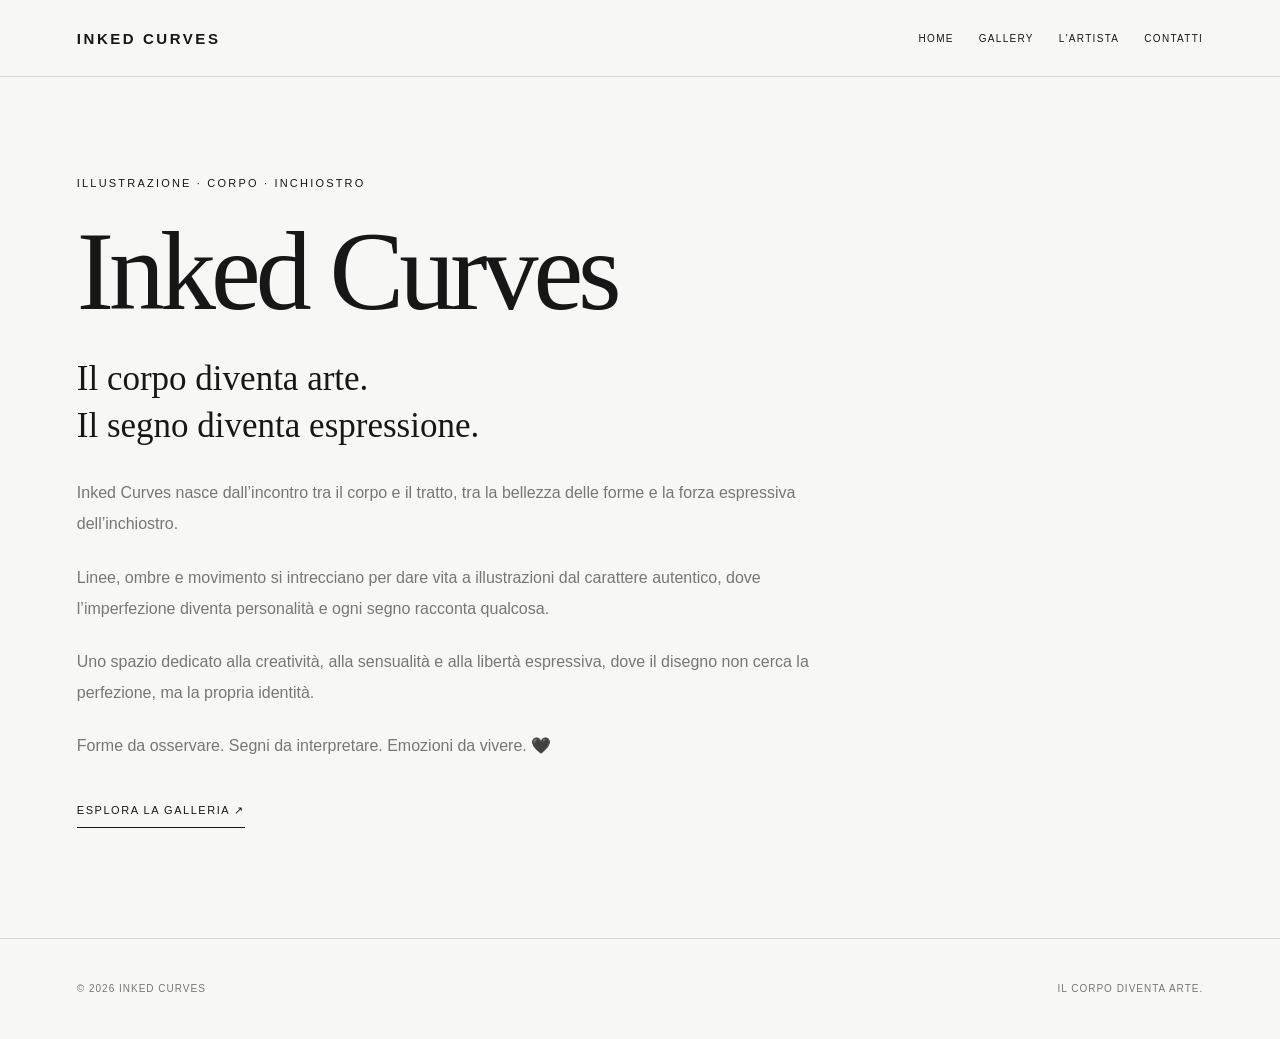
<file: index.html>
<!DOCTYPE html>
<html lang="it">
<head>
  <meta charset="UTF-8">
  <meta name="viewport" content="width=device-width, initial-scale=1">
  <meta name="description" content="Inked Curves: illustrazione, corpo e inchiostro.">
  <title>Inked Curves — Home</title>
  <link rel="stylesheet" href="style.css">
</head>
<body>
  <header>
    <div class="container nav">
      <a class="logo" href="index.html">INKED CURVES</a>
      <button class="menu-toggle" aria-label="Apri il menu" aria-expanded="false">☰</button>
      <nav class="nav-links">
        <a href="index.html">Home</a>
        <a href="gallery.html">Gallery</a>
        <a href="artist.html">L'artista</a>
        <a href="contacts.html">Contatti</a>
      </nav>
    </div>
  </header>

  <main class="container page">
    <p class="eyebrow">ILLUSTRAZIONE · CORPO · INCHIOSTRO</p>

    <h1>Inked Curves</h1>

    <p class="lead">
      Il corpo diventa arte.<br>
      Il segno diventa espressione.
    </p>

    <div class="body-copy">
      <p>
        Inked Curves nasce dall’incontro tra il corpo e il tratto,
        tra la bellezza delle forme e la forza espressiva dell’inchiostro.
      </p>

      <p>
        Linee, ombre e movimento si intrecciano per dare vita a
        illustrazioni dal carattere autentico, dove l’imperfezione
        diventa personalità e ogni segno racconta qualcosa.
      </p>

      <p>
        Uno spazio dedicato alla creatività, alla sensualità e alla
        libertà espressiva, dove il disegno non cerca la perfezione,
        ma la propria identità.
      </p>

      <p>
        Forme da osservare. Segni da interpretare.
        Emozioni da vivere. 🖤
      </p>
    </div>

    <a class="text-link" href="gallery.html">
      Esplora la galleria ↗
    </a>
  </main>

  <footer>
    <div class="container footer-inner">
      <span>© <span class="year"></span> INKED CURVES</span>
      <span>IL CORPO DIVENTA ARTE.</span>
    </div>
  </footer>

  <script>
    document.querySelector(".year").textContent =
      new Date().getFullYear();

    const toggle = document.querySelector(".menu-toggle");
    const menu = document.querySelector(".nav-links");

    toggle.addEventListener("click", () => {
      const open = menu.classList.toggle("open");
      toggle.setAttribute("aria-expanded", String(open));
      toggle.setAttribute(
        "aria-label",
        open ? "Chiudi il menu" : "Apri il menu"
      );
    });
  </script>
</body>
</html>
</file>
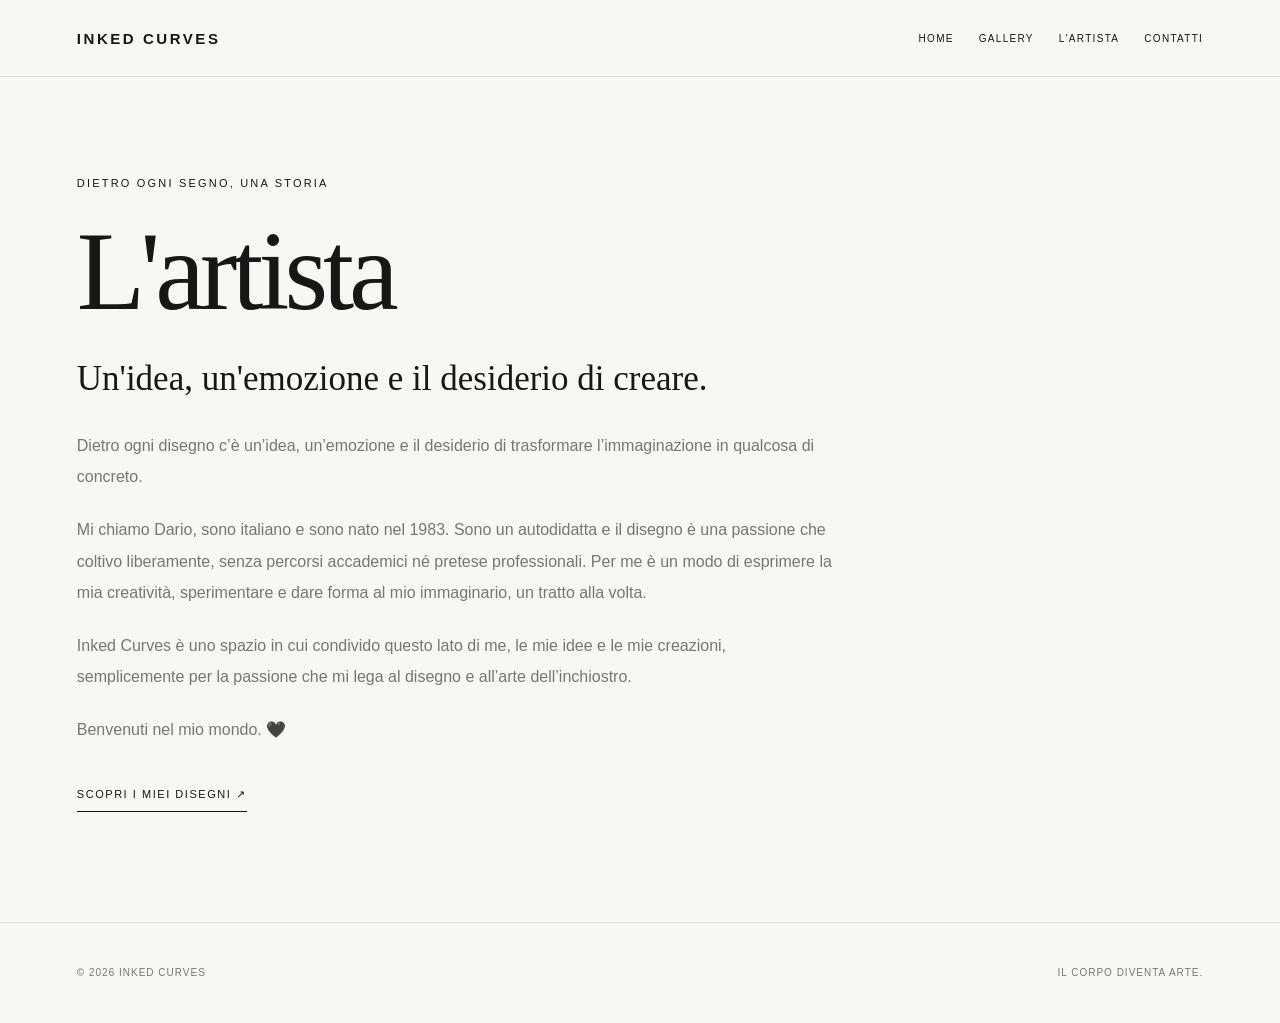
<file: artist.html>
<!DOCTYPE html>
<html lang="it">
<head>
  <meta charset="UTF-8">
  <meta name="viewport" content="width=device-width, initial-scale=1">
  <meta name="description" content="Dario, artista autodidatta e creatore di Inked Curves.">
  <title>L'artista — Inked Curves</title>
  <link rel="stylesheet" href="style.css">
</head>
<body>
  <header>
    <div class="container nav">
      <a class="logo" href="index.html">INKED CURVES</a>
      <button class="menu-toggle" aria-label="Apri il menu" aria-expanded="false">☰</button>
      <nav class="nav-links">
        <a href="index.html">Home</a>
        <a href="gallery.html">Gallery</a>
        <a href="artist.html">L'artista</a>
        <a href="contacts.html">Contatti</a>
      </nav>
    </div>
  </header>

  <main class="container page">
    <p class="eyebrow">DIETRO OGNI SEGNO, UNA STORIA</p>

    <h1>L'artista</h1>

    <p class="lead">
      Un'idea, un'emozione e il desiderio di creare.
    </p>

    <div class="body-copy">
      <p>
        Dietro ogni disegno c’è un’idea, un’emozione e il desiderio
        di trasformare l’immaginazione in qualcosa di concreto.
      </p>

      <p>
        Mi chiamo Dario, sono italiano e sono nato nel 1983.
        Sono un autodidatta e il disegno è una passione che coltivo
        liberamente, senza percorsi accademici né pretese professionali.
        Per me è un modo di esprimere la mia creatività, sperimentare
        e dare forma al mio immaginario, un tratto alla volta.
      </p>

      <p>
        Inked Curves è uno spazio in cui condivido questo lato di me,
        le mie idee e le mie creazioni, semplicemente per la passione
        che mi lega al disegno e all’arte dell’inchiostro.
      </p>

      <p>Benvenuti nel mio mondo. 🖤</p>
    </div>

    <a class="text-link" href="gallery.html">
      Scopri i miei disegni ↗
    </a>
  </main>

  <footer>
    <div class="container footer-inner">
      <span>© <span class="year"></span> INKED CURVES</span>
      <span>IL CORPO DIVENTA ARTE.</span>
    </div>
  </footer>

  <script>
    document.querySelector(".year").textContent =
      new Date().getFullYear();

    const toggle = document.querySelector(".menu-toggle");
    const menu = document.querySelector(".nav-links");

    toggle.addEventListener("click", () => {
      const open = menu.classList.toggle("open");
      toggle.setAttribute("aria-expanded", String(open));
      toggle.setAttribute(
        "aria-label",
        open ? "Chiudi il menu" : "Apri il menu"
      );
    });
  </script>
</body>
</html>
</file>
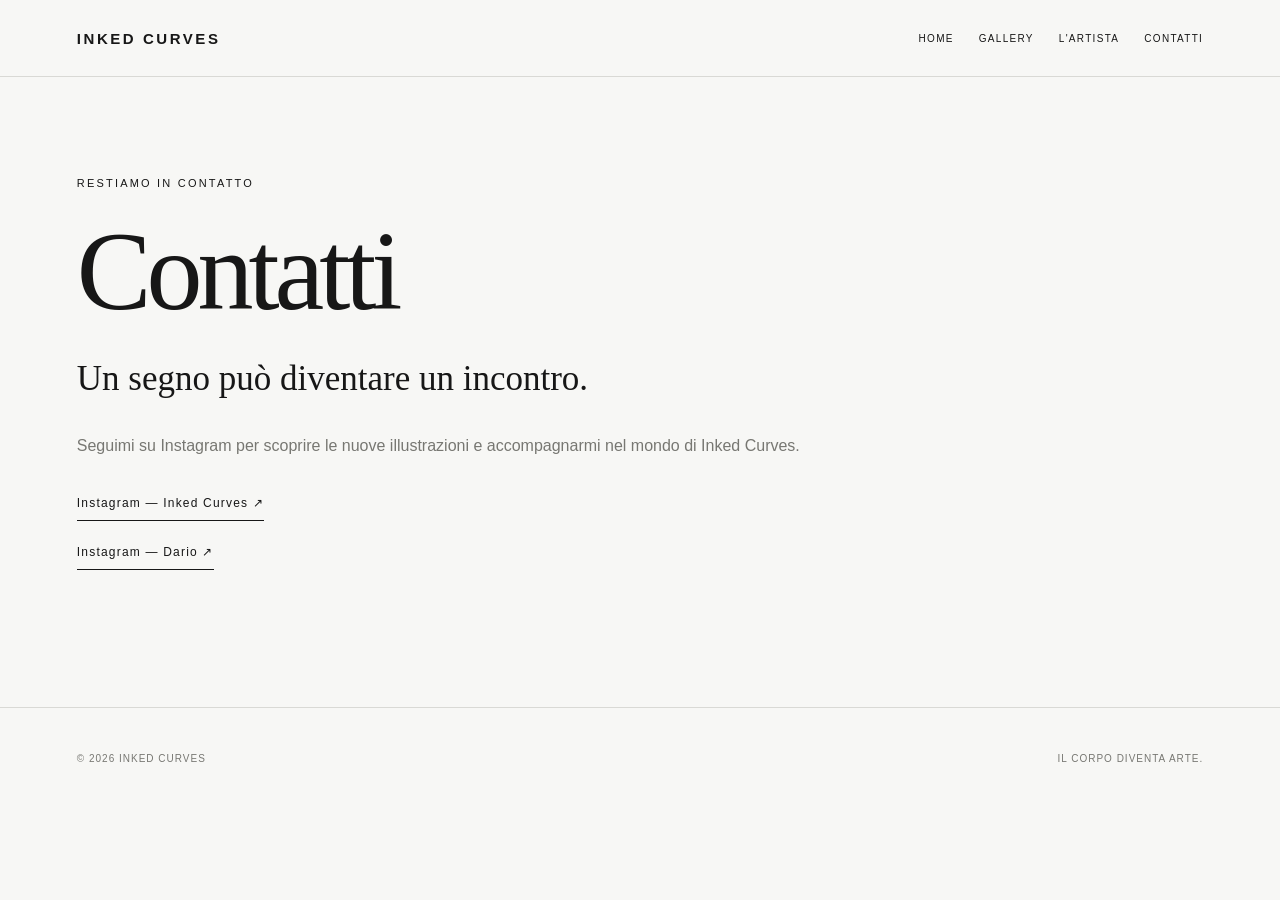
<file: contacts.html>
<!DOCTYPE html>
<html lang="it">
<head>
  <meta charset="UTF-8">
  <meta name="viewport" content="width=device-width, initial-scale=1">
  <meta name="description" content="Contatti e profili Instagram di Inked Curves e Dario.">
  <title>Contatti — Inked Curves</title>
  <link rel="stylesheet" href="style.css">
</head>
<body>
  <header>
    <div class="container nav">
      <a class="logo" href="index.html">INKED CURVES</a>

      <button
        class="menu-toggle"
        aria-label="Apri il menu"
        aria-expanded="false"
      >☰</button>

      <nav class="nav-links">
        <a href="index.html">Home</a>
        <a href="gallery.html">Gallery</a>
        <a href="artist.html">L'artista</a>
        <a href="contacts.html">Contatti</a>
      </nav>
    </div>
  </header>

  <main class="container page">
    <p class="eyebrow">RESTIAMO IN CONTATTO</p>

    <h1>Contatti</h1>

    <p class="lead">
      Un segno può diventare un incontro.
    </p>

    <div class="body-copy">
      <p>
        Seguimi su Instagram per scoprire le nuove illustrazioni
        e accompagnarmi nel mondo di Inked Curves.
      </p>
    </div>

    <div class="contact-list">
      <a
        href="https://www.instagram.com/inked_curves/"
        target="_blank"
        rel="noopener noreferrer"
      >
        Instagram — Inked Curves ↗
      </a>

      <a
        href="https://www.instagram.com/dario.19.83/"
        target="_blank"
        rel="noopener noreferrer"
      >
        Instagram — Dario ↗
      </a>
    </div>
  </main>

  <footer>
    <div class="container footer-inner">
      <span>© <span class="year"></span> INKED CURVES</span>
      <span>IL CORPO DIVENTA ARTE.</span>
    </div>
  </footer>

  <script>
    document.querySelector(".year").textContent =
      new Date().getFullYear();

    const toggle = document.querySelector(".menu-toggle");
    const menu = document.querySelector(".nav-links");

    toggle.addEventListener("click", () => {
      const open = menu.classList.toggle("open");

      toggle.setAttribute("aria-expanded", String(open));
      toggle.setAttribute(
        "aria-label",
        open ? "Chiudi il menu" : "Apri il menu"
      );
    });
  </script>
</body>
</html>
</file>
<file: style.css>
:root {
  --bg: #f7f7f5;
  --ink: #171717;
  --muted: #777772;
  --line: #d9d9d5;
  --serif: Georgia, "Times New Roman", serif;
  --sans: Arial, Helvetica, sans-serif;
}

* {
  box-sizing: border-box;
}

html {
  scroll-behavior: smooth;
}

body {
  margin: 0;
  background: var(--bg);
  color: var(--ink);
  font-family: var(--sans);
  -webkit-font-smoothing: antialiased;
}

a {
  color: inherit;
  text-decoration: none;
}

.container {
  width: min(1320px, 100%);
  margin: auto;
  padding: 0 6%;
}

header {
  position: sticky;
  top: 0;
  z-index: 20;
  background: rgba(247, 247, 245, .97);
  border-bottom: 1px solid var(--line);
}

.nav {
  min-height: 76px;
  display: flex;
  align-items: center;
  justify-content: space-between;
  gap: 24px;
}

.logo {
  font-size: 15px;
  font-weight: 700;
  letter-spacing: .17em;
  white-space: nowrap;
}

.nav-links {
  display: flex;
  align-items: center;
  gap: 25px;
}

.nav-links a {
  font-size: 10px;
  letter-spacing: .13em;
  text-transform: uppercase;
}

.nav-links a:hover,
.text-link:hover,
.model-link:hover {
  opacity: .6;
}

.menu-toggle {
  display: none;
  border: 0;
  background: transparent;
  color: var(--ink);
  font-size: 25px;
  cursor: pointer;
}

main {
  min-height: 70vh;
}

.page {
  padding-top: 100px;
  padding-bottom: 110px;
}

.eyebrow {
  margin: 0 0 28px;
  font-size: 11px;
  letter-spacing: .2em;
  text-transform: uppercase;
}

h1,
h2 {
  font-family: var(--serif);
  font-weight: 400;
  letter-spacing: -.045em;
}

h1 {
  margin: 0;
  font-size: clamp(52px, 9vw, 112px);
  line-height: .98;
}

h2 {
  margin: 0 0 25px;
  font-size: clamp(42px, 6vw, 76px);
  line-height: 1.02;
}

.lead {
  max-width: 760px;
  margin: 28px 0;
  font-family: var(--serif);
  font-size: clamp(23px, 3vw, 35px);
  line-height: 1.35;
}

.body-copy {
  max-width: 760px;
  color: var(--muted);
  font-size: 16px;
  line-height: 1.95;
}

.body-copy p {
  margin: 0 0 22px;
}

.text-link {
  display: inline-block;
  margin-top: 20px;
  padding-bottom: 10px;
  border-bottom: 1px solid var(--ink);
  font-size: 11px;
  letter-spacing: .14em;
  text-transform: uppercase;
}

.page-intro {
  margin-bottom: 55px;
}

.page-intro p {
  color: var(--muted);
  font-size: 16px;
  line-height: 1.7;
}

.gallery-grid {
  display: grid;
  grid-template-columns: repeat(2, minmax(0, 1fr));
  gap: 52px 24px;
  align-items: start;
}

.artwork {
  min-width: 0;
}

.artwork-image {
  position: relative;
  display: block;
  width: 100%;
  padding: 0;
  border: 0;
  border-top: 1px solid var(--ink);
  border-bottom: 1px solid var(--ink);
  background: #eee;
  cursor: zoom-in;
}

.artwork-image img {
  display: block;
  width: 100%;
  height: auto;
  object-fit: contain;
}

.artwork-number {
  position: absolute;
  left: 10px;
  bottom: 10px;
  padding: 7px 10px;
  background: rgba(247, 247, 245, .92);
  font-size: 11px;
  letter-spacing: .1em;
}

.artwork-caption {
  padding-top: 16px;
}

.model-name {
  margin: 0 0 10px;
  font-family: var(--serif);
  font-size: clamp(19px, 2.5vw, 26px);
  font-weight: 400;
  overflow-wrap: anywhere;
}

.model-name[hidden],
.model-link[hidden] {
  display: none !important;
}

.model-link {
  display: inline-flex;
  gap: 8px;
  align-items: center;
  padding-bottom: 9px;
  border-bottom: 1px solid var(--line);
  font-size: 10px;
  line-height: 1.6;
  letter-spacing: .08em;
  text-transform: uppercase;
  overflow-wrap: anywhere;
}

.gallery-status {
  color: var(--muted);
  font-size: 14px;
  line-height: 1.7;
}

.contact-list {
  display: flex;
  flex-direction: column;
  align-items: flex-start;
  gap: 24px;
  margin-top: 35px;
}

.contact-list a {
  padding-bottom: 10px;
  border-bottom: 1px solid var(--ink);
  font-size: 12px;
  letter-spacing: .1em;
  overflow-wrap: anywhere;
}

footer {
  border-top: 1px solid var(--line);
}

.footer-inner {
  min-height: 100px;
  display: flex;
  align-items: center;
  justify-content: space-between;
  gap: 20px;
  color: var(--muted);
  font-size: 10px;
  letter-spacing: .1em;
  text-transform: uppercase;
}

.lightbox {
  position: fixed;
  inset: 0;
  z-index: 100;
  display: none;
  align-items: center;
  justify-content: center;
  padding: 55px 18px;
  background: rgba(10, 10, 10, .96);
}

.lightbox.open {
  display: flex;
}

.lightbox img {
  max-width: 100%;
  max-height: 100%;
  object-fit: contain;
}

.lightbox button {
  position: absolute;
  display: grid;
  place-items: center;
  width: 44px;
  height: 44px;
  border: 1px solid #aaa;
  border-radius: 50%;
  background: transparent;
  color: white;
  font-size: 25px;
  cursor: pointer;
}

.lightbox-close {
  top: 15px;
  right: 15px;
}

.lightbox-prev {
  left: 12px;
  top: 50%;
  transform: translateY(-50%);
}

.lightbox-next {
  right: 12px;
  top: 50%;
  transform: translateY(-50%);
}

@media (max-width: 700px) {
  .nav {
    min-height: 68px;
  }

  .menu-toggle {
    display: block;
  }

  .nav-links {
    position: absolute;
    top: 100%;
    left: 0;
    right: 0;
    display: none;
    flex-direction: column;
    align-items: flex-start;
    gap: 0;
    padding: 10px 6% 20px;
    background: var(--bg);
    border-bottom: 1px solid var(--line);
  }

  .nav-links.open {
    display: flex;
  }

  .nav-links a {
    width: 100%;
    padding: 14px 0;
  }

  .page {
    padding-top: 68px;
    padding-bottom: 75px;
  }

  .gallery-grid {
    grid-template-columns: repeat(2, minmax(0, 1fr));
    gap: 35px 13px;
  }

  .model-link {
    font-size: 9px;
  }

  .footer-inner {
    padding-top: 24px;
    padding-bottom: 24px;
    align-items: flex-start;
    flex-direction: column;
    justify-content: center;
  }
}
</file>
